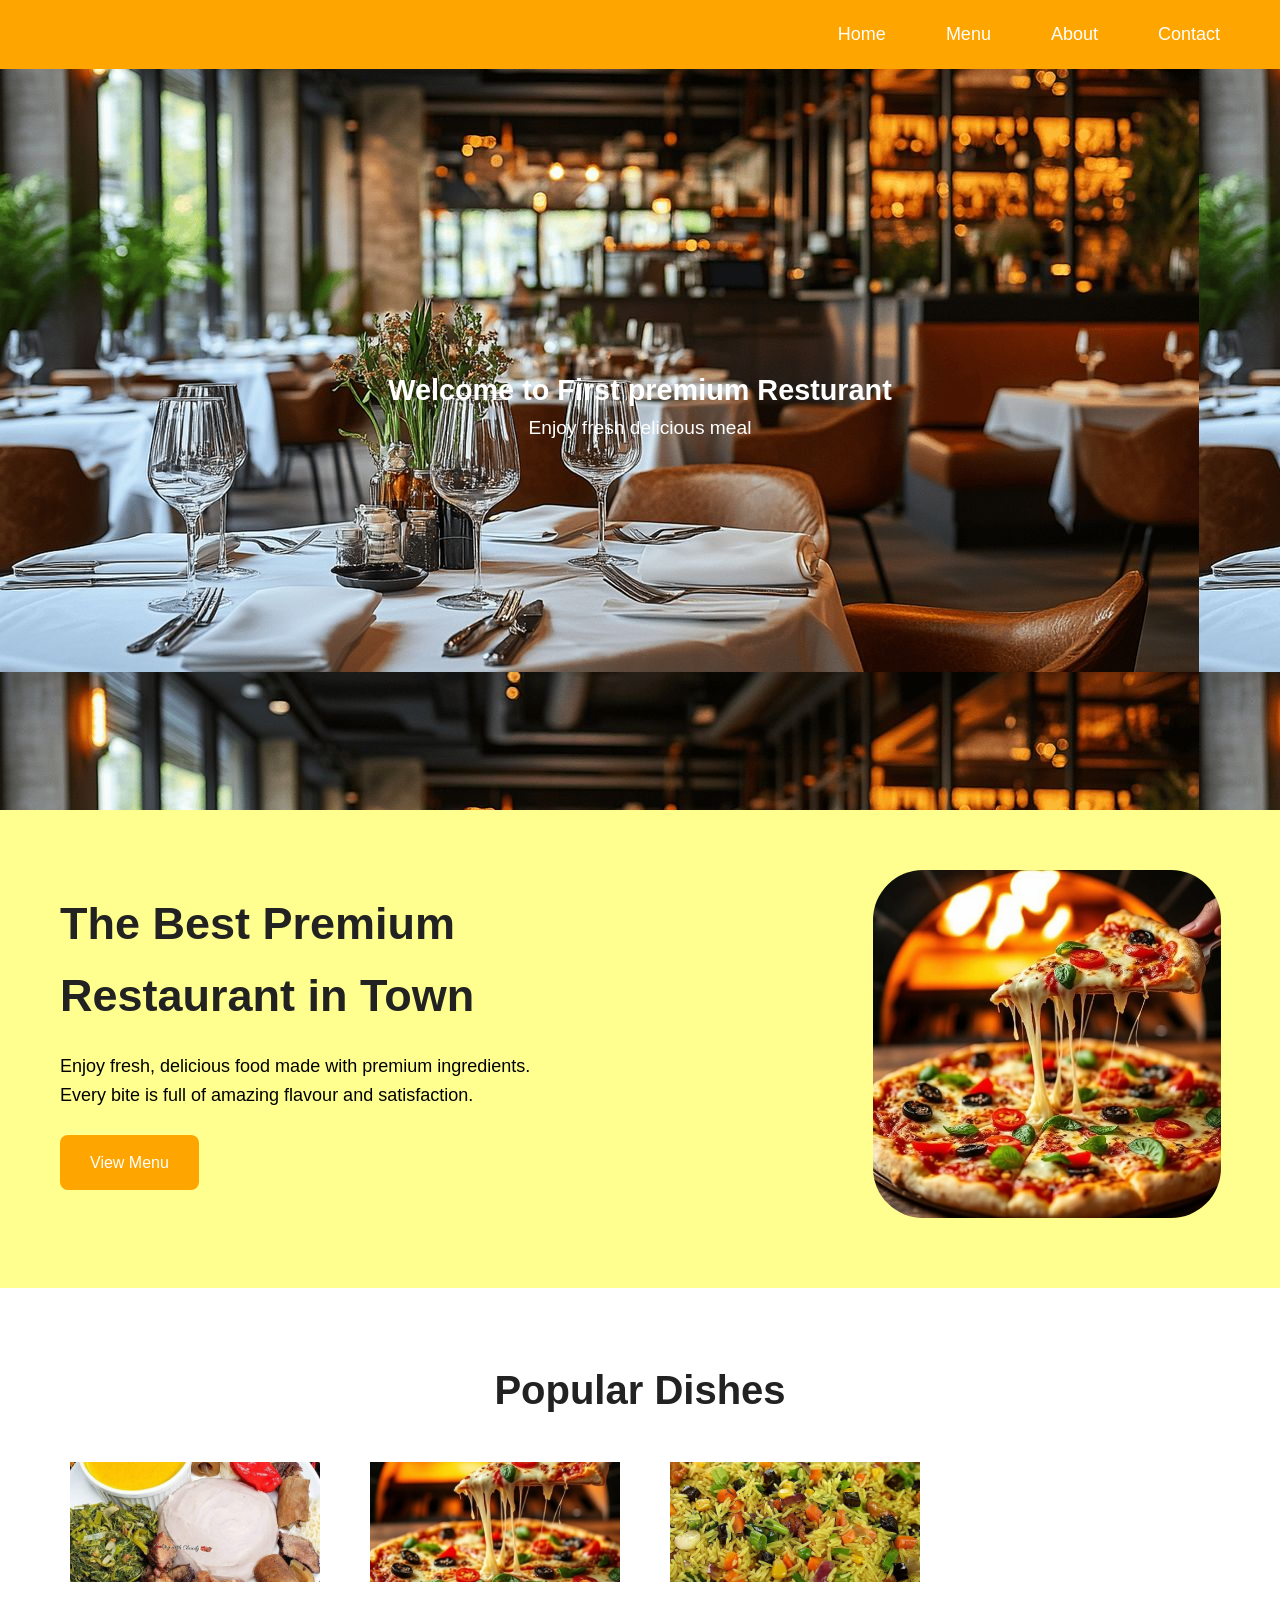
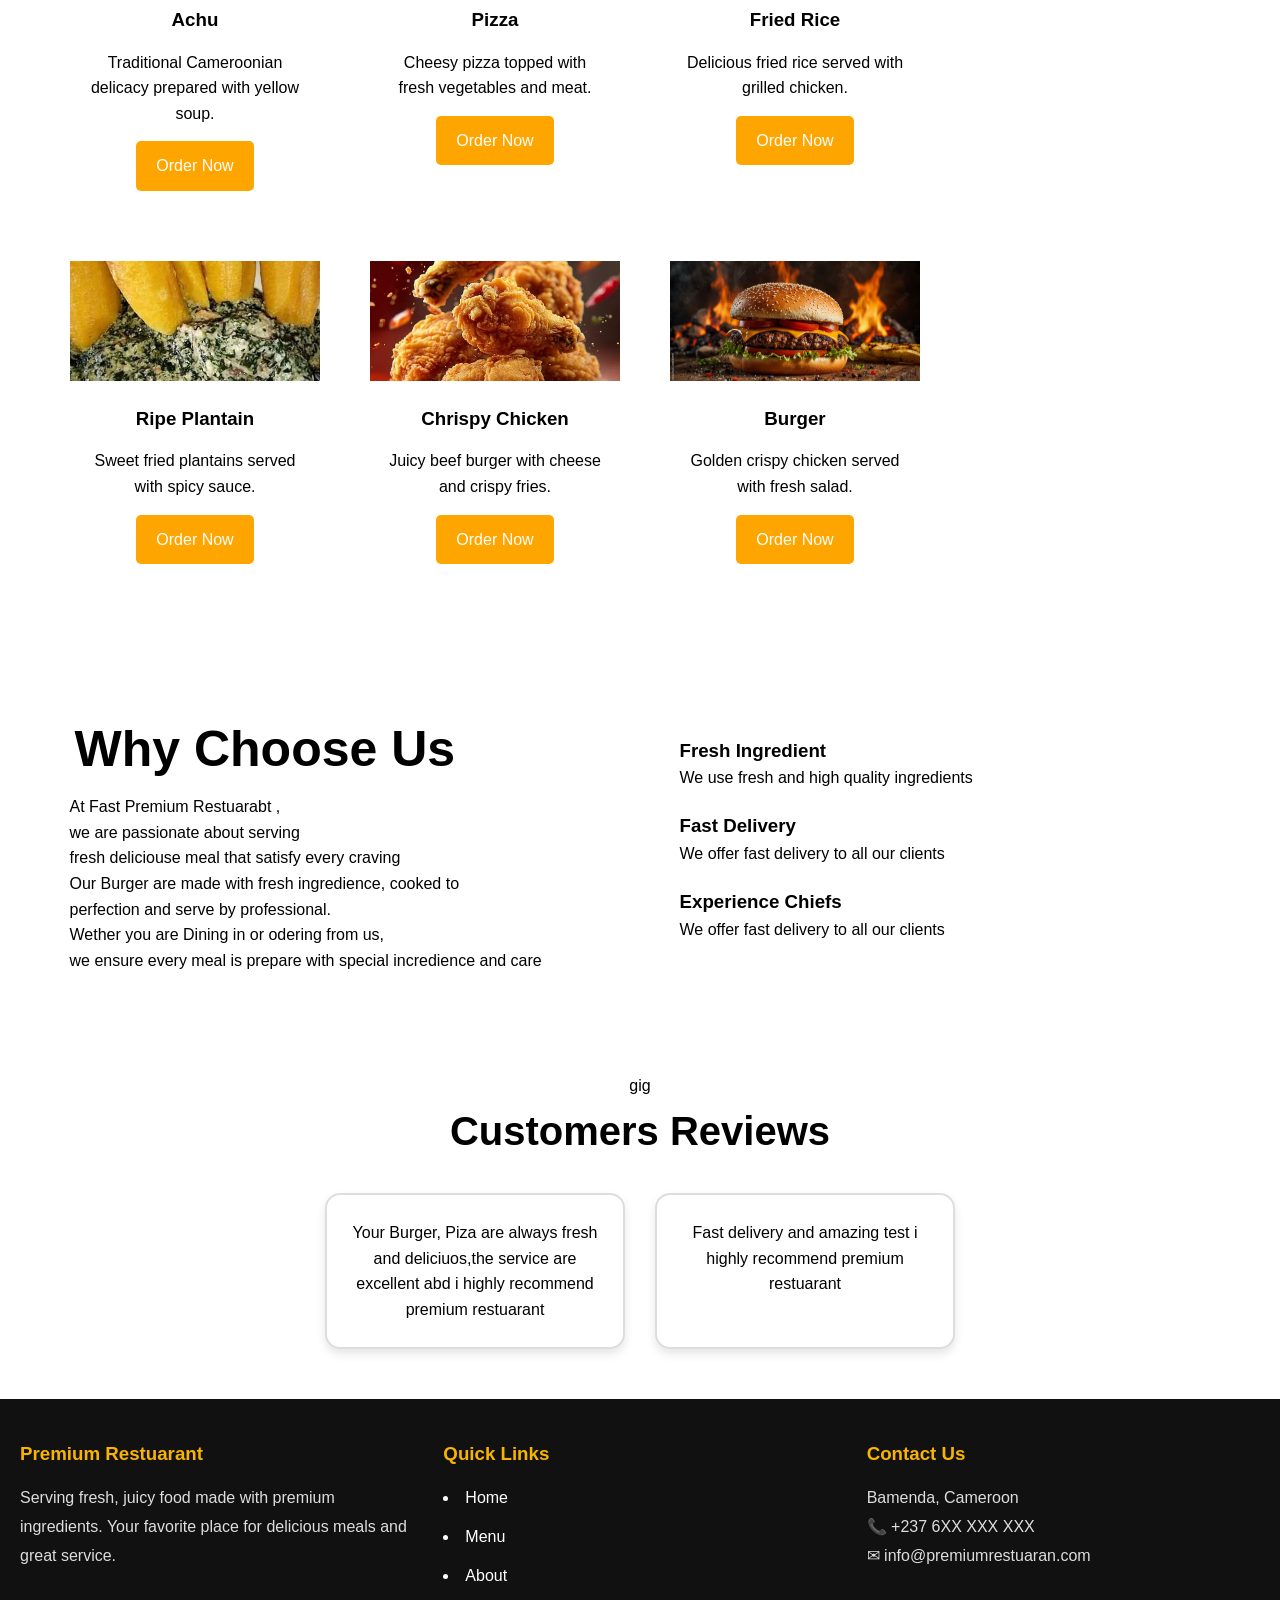
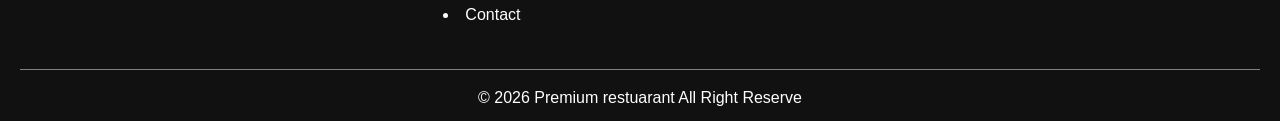
<file: Index.html>
<!DOCTYPE html>
<html lang="en">
<head>
    <meta charset="UTF-8">
    <meta name="viewport" content="width=device-width, initial-scale=1.0">
    <title>Burger House</title>

   <link rel="stylesheet" href="../Style/style.css">
<link rel="stylesheet" href="../Style/base.css">
</head>
<body>

   
    <header class="">
 <nav class="navbar">
    <ul class="nav-links">

        <li><a href="../index.html">Home</a></li>
        <li><a href="Menu.html">Menu</a></li>
        <li><a href="About.html">About</a></li>
        <li><a href="Contact.html">Contact</a></li>
    </ul>
</nav>
        </nav>
    </header>
    <section class="banner">
        
        <div class="banner-container">
            <h1>Welcome to First premium Resturant</h1>
            <p>Enjoy fresh delicious meal</p>
        </div>
    </section>

    <!-- Hero Section -->
    <section class="hero">

        <div class="hero-text">
            <h3>The Best Premium Restaurant in Town</h3>

            <p>
                Enjoy fresh, delicious food made with premium ingredients.
                <br>
                Every bite is full of amazing flavour and satisfaction.
            </p>

            <a href="Menu.html" class="btn">View Menu</a>
        </div>

        <div class="hero-image">
            <img src="Images/piza.jpg" alt="Burger">
        </div>

    </section>

    <!-- Popular Dishes -->
    <section class="popular">

        <h1>Popular Dishes</h1>

        <div class="dish-container">

            <div class="dish">
                <img src="Images/achu.jpg" alt="Achu">
                <h3>Achu</h3>
                <p>Traditional Cameroonian delicacy prepared with yellow soup.</p>
                <a href="Menu.html" class="btn">Order Now</a>
            </div>

            <div class="dish">
                <img src="Images/piza.jpg" alt="Pizza">
                <h3>Pizza</h3>
                <p>Cheesy pizza topped with fresh vegetables and meat.</p>
                <a href="Menu.html" class="btn">Order Now</a>
            </div>

            <div class="dish">
                <img src="Images/fried rice.jpg" alt="Fried Rice">
                <h3>Fried Rice</h3>
                <p>Delicious fried rice served with grilled chicken.</p>
                <a href="Menu.html" class="btn">Order Now</a>
            </div>

            <div class="dish">
                <img src="Images/plantain.jpg" alt="Plantain">
                <h3>Ripe Plantain</h3>
                <p>Sweet fried plantains served with spicy sauce.</p>
                <a href="Menu.html" class="btn">Order Now</a>
            </div>

            <div class="dish">
                <img src="Images/chrispy (2).jpg" alt="Burger">
                <h3>Chrispy Chicken</h3>
                <p>Juicy beef burger with cheese and crispy fries.</p>
                <a href="Menu.html" class="btn">Order Now</a>
            </div>

            <div class="dish">
                <img src="Images/burger3.jpg" alt="Chicken">
                <h3>Burger</h3>
                <p>Golden crispy chicken served with fresh salad.</p>
                <a href="Menu.html" class="btn">Order Now</a>
            </div>

        </div>

    </section>
    <section class="choose-us">
        <div class="why-us">
            <h2 >Why Choose Us</h2>
            <p>At Fast Premium Restuarabt ,<br> we are passionate about serving<br> 
                fresh deliciouse meal that satisfy every craving<br>
                Our Burger are made with fresh ingredience, cooked to<br>
                 perfection and serve by professional.<br> 
                 Wether you are Dining in or odering from us,<br>
                  we ensure every meal is
                   prepare with special incredience and care</p>
        </div>
        <div class="features">
            <div class="feature">
            <h3>Fresh Ingredient</h3>
            <p>We use fresh and high quality ingredients</p>
</div>
        
        <div class="feature">


            <h3>Fast Delivery</h3>
            <p>We offer fast delivery to all our clients</p>
</div>
        
        <div class="feature">
        


            <h3>Experience Chiefs</h3>
            <p>We offer fast delivery to all our clients</p>
</div>
        
        </div>
    </section>
<section class="review">gig
    <H3>Customers Reviews</H3>
    <div>
        <div class="review2">
            <p>Your Burger, Piza are always fresh and deliciuos,the service are excellent abd
                i highly recommend premium restuarant</p>

        </div>
        <div class="review2">
            <p>Fast delivery and amazing test
                i highly recommend premium restuarant</p>

        </div>
        

    </div>
</section>
<footer class="footer">

    <div class="footer-container">

        <div class="footer-section">
            <h3>Premium Restuarant</h3>
            <p>
                Serving fresh, juicy food made
                 with premium ingredients.
                Your favorite place for delicious meals and great service.
            </p>
        </div>

        <div class="footer-section">
            <h3>Quick Links</h3>
                <ul class="navs"></ul>
                

                <li><a href="index.html">Home</a></li>
                <li><a href="Menu.html">Menu</a></li>
                <li><a href="About.html">About</a></li>
                <li><a href="Contact.html">Contact</a></li>
            </ul>
        </div>

        <div class="footer-section">
            <h3>Contact Us</h3>
            <p> Bamenda, Cameroon</p>
            <p>📞 +237 6XX XXX XXX</p>
            <p>✉ info@premiumrestuaran.com</p>
        </div>

        

    </div>

    <div class="footer-bottom">
        <p>&copy; 2026 Premium restuarant All Right Reserve</p>
    </div>

</footer>
   

</body>
</html>
</file>
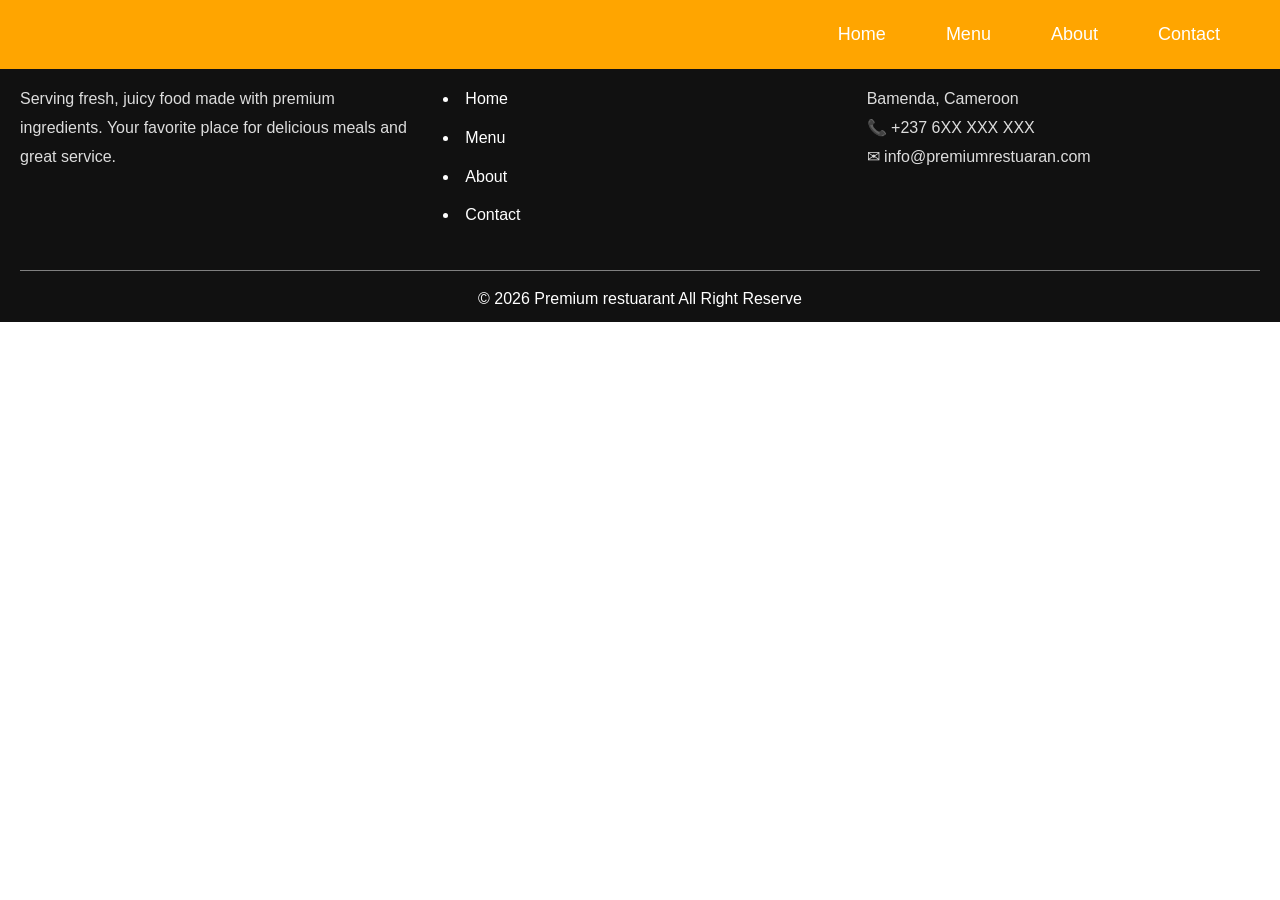
<file: Pages/About.html>
<!DOCTYPE html>
<html lang="en">
<head>
    <meta charset="UTF-8">
    <meta name="viewport" content="width=device-width, initial-scale=1.0">
    <title>Document</title>
   <link rel="stylesheet" href="../Style/style.css">
<link rel="stylesheet" href="../Style/base.css">
</head>
<body>
    <header>
       
      <nav class="navbar">
    <ul class="nav-links">
        <li><a href="../index.html">Home</a></li>
        <li><a href="Menu.html">Menu</a></li>
        <li><a href="About.html">About</a></li>
        <li><a href="Contact.html">Contact</a></li>
    </ul>
</nav>

    </header>
    <section>
         <div></div>
 </section>
    <footer class="footer">

    <div class="footer-container">

        <div class="footer-section">
            <h3>Premium Restuarant</h3>
            <p>
                Serving fresh, juicy food made
                 with premium ingredients.
                Your favorite place for delicious meals and great service.
            </p>
        </div>

        <div class="footer-section">
            <h3>Quick Links</h3>
            <ul class="navs"></ul>
                <li><a href="index.html">Home</a></li>
                <li><a href="Menu.html">Menu</a></li>
                <li><a href="About.html">About</a></li>
                <li><a href="Contact.html">Contact</a></li>
            </ul>
        </div>

        <div class="footer-section">
            <h3>Contact Us</h3>
            <p> Bamenda, Cameroon</p>
            <p>📞 +237 6XX XXX XXX</p>
            <p>✉ info@premiumrestuaran.com</p>
        </div>

        

    </div>

    <div class="footer-bottom">
        <p>&copy; 2026 Premium restuarant All Right Reserve</p>
    </div>

</footer>
</body>
</html>
</file>
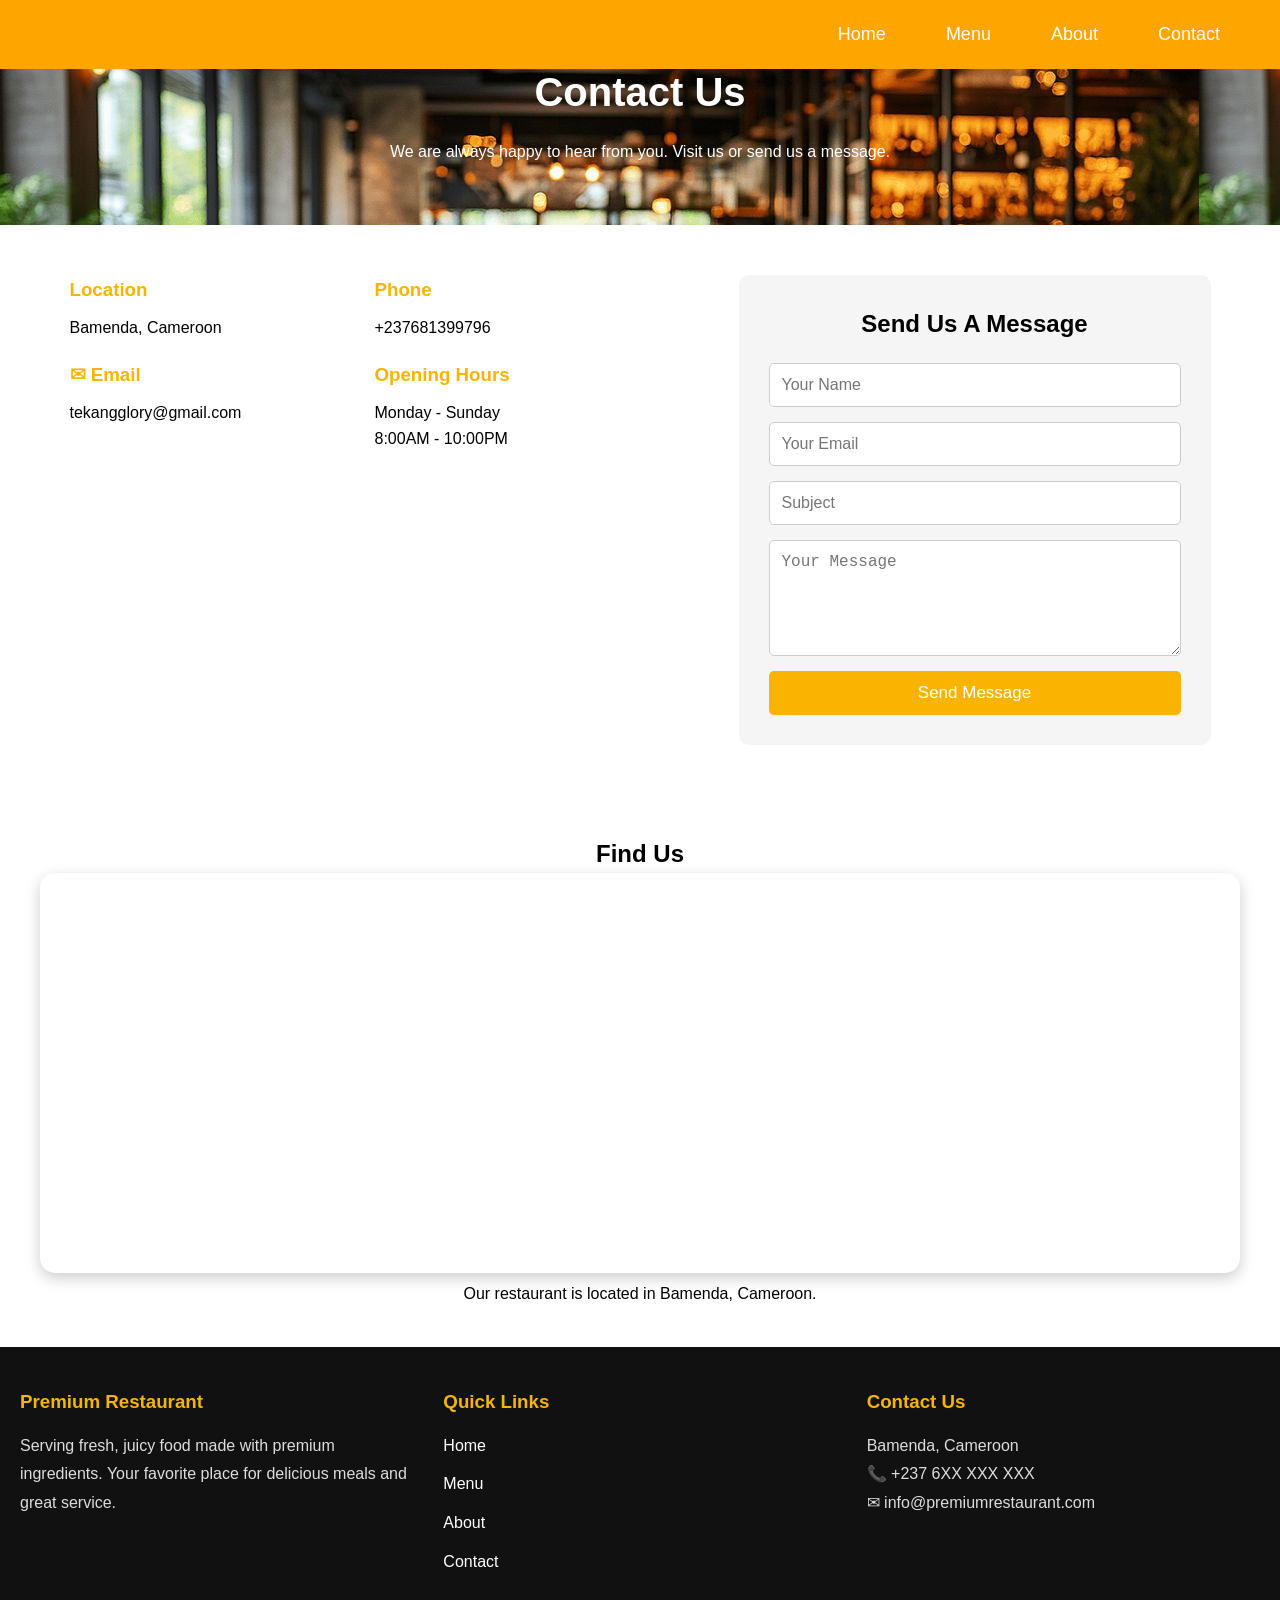
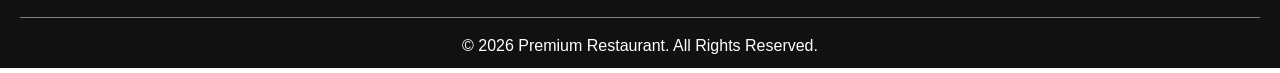
<file: Pages/Contact.html>
<!DOCTYPE html>
<html lang="en">
<head>
    <meta charset="UTF-8">
    <meta name="viewport" content="width=device-width, initial-scale=1.0">
    <title>Contact Us</title>

    <link rel="stylesheet" href="../Style/style.css">
    <link rel="stylesheet" href="../Style/base.css">
</head>

<body>

<header>
    <nav class="navbar">
        <ul class="nav-links">
            <li><a href="./index.html">Home</a></li>
            <li><a href="menu.html">Menu</a></li>
            <li><a href="about.html">About</a></li>
            <li><a href="contact.html">Contact</a></li>
        </ul>
    </nav>
</header>


<!-- Contact Banner -->
<section class="contact-banner">
    <h2>Contact Us</h2>
    <p>We are always happy to hear from you. Visit us or send us a message.</p>
</section>


<!-- Contact Main Section -->
<section class="contact-section">

    <!-- Information Cards -->
    <div class="contact-info">

        <div class="contact-card">
            <h3> Location</h3>
            <p>Bamenda, Cameroon</p>
        </div>

        <div class="contact-card">
            <h3>Phone</h3>
            <p>+237681399796</p>
        </div>

        <div class="contact-card">
            <h3>✉ Email</h3>
            <p>tekangglory@gmail.com</p>
        </div>

        <div class="contact-card">
            <h3> Opening Hours</h3>
            <p>Monday - Sunday<br>8:00AM - 10:00PM</p>
        </div>

    </div>


    <!-- Contact Form -->
    <div class="contact-form">

        <h2>Send Us A Message</h2>

        <form>

            <input type="text" placeholder="Your Name" required>

            <input type="email" placeholder="Your Email" required>

            <input type="text" placeholder="Subject">

            <textarea rows="5" placeholder="Your Message"></textarea>

            <button type="submit">Send Message</button>

        </form>

    </div>

</section>



<!-- Map -->
<section class="map">

    <h2>Find Us</h2>

    <iframe 
        src="https://www.google.com/maps?q=Bamenda,Cameroon&output=embed"
        width="100%"
        height="400"
        style="border:0;"
        allowfullscreen=""
        loading="lazy">
    </iframe>

    <p>Our restaurant is located in Bamenda, Cameroon.</p>

</section>



<!-- Footer -->
<footer class="footer">

<div class="footer-container">

    <div class="footer-section">
        <h3>Premium Restaurant</h3>

        <p>
        Serving fresh, juicy food made with premium ingredients.
        Your favorite place for delicious meals and great service.
        </p>
    </div>


    <div class="footer-section">

        <h3>Quick Links</h3>

        <ul class="navs">
            <li><a href="../index.html">Home</a></li>
            <li><a href="Menu.html">Menu</a></li>
            <li><a href="About.html">About</a></li>
            <li><a href="Contact.html">Contact</a></li>
        </ul>

    </div>


    <div class="footer-section">

        <h3>Contact Us</h3>

        <p>Bamenda, Cameroon</p>
        <p>📞 +237 6XX XXX XXX</p>
        <p>✉ info@premiumrestaurant.com</p>

    </div>


</div>


<div class="footer-bottom">

<p>
&copy; 2026 Premium Restaurant. All Rights Reserved.
</p>

</div>

</footer>


</body>
</html>
</file>
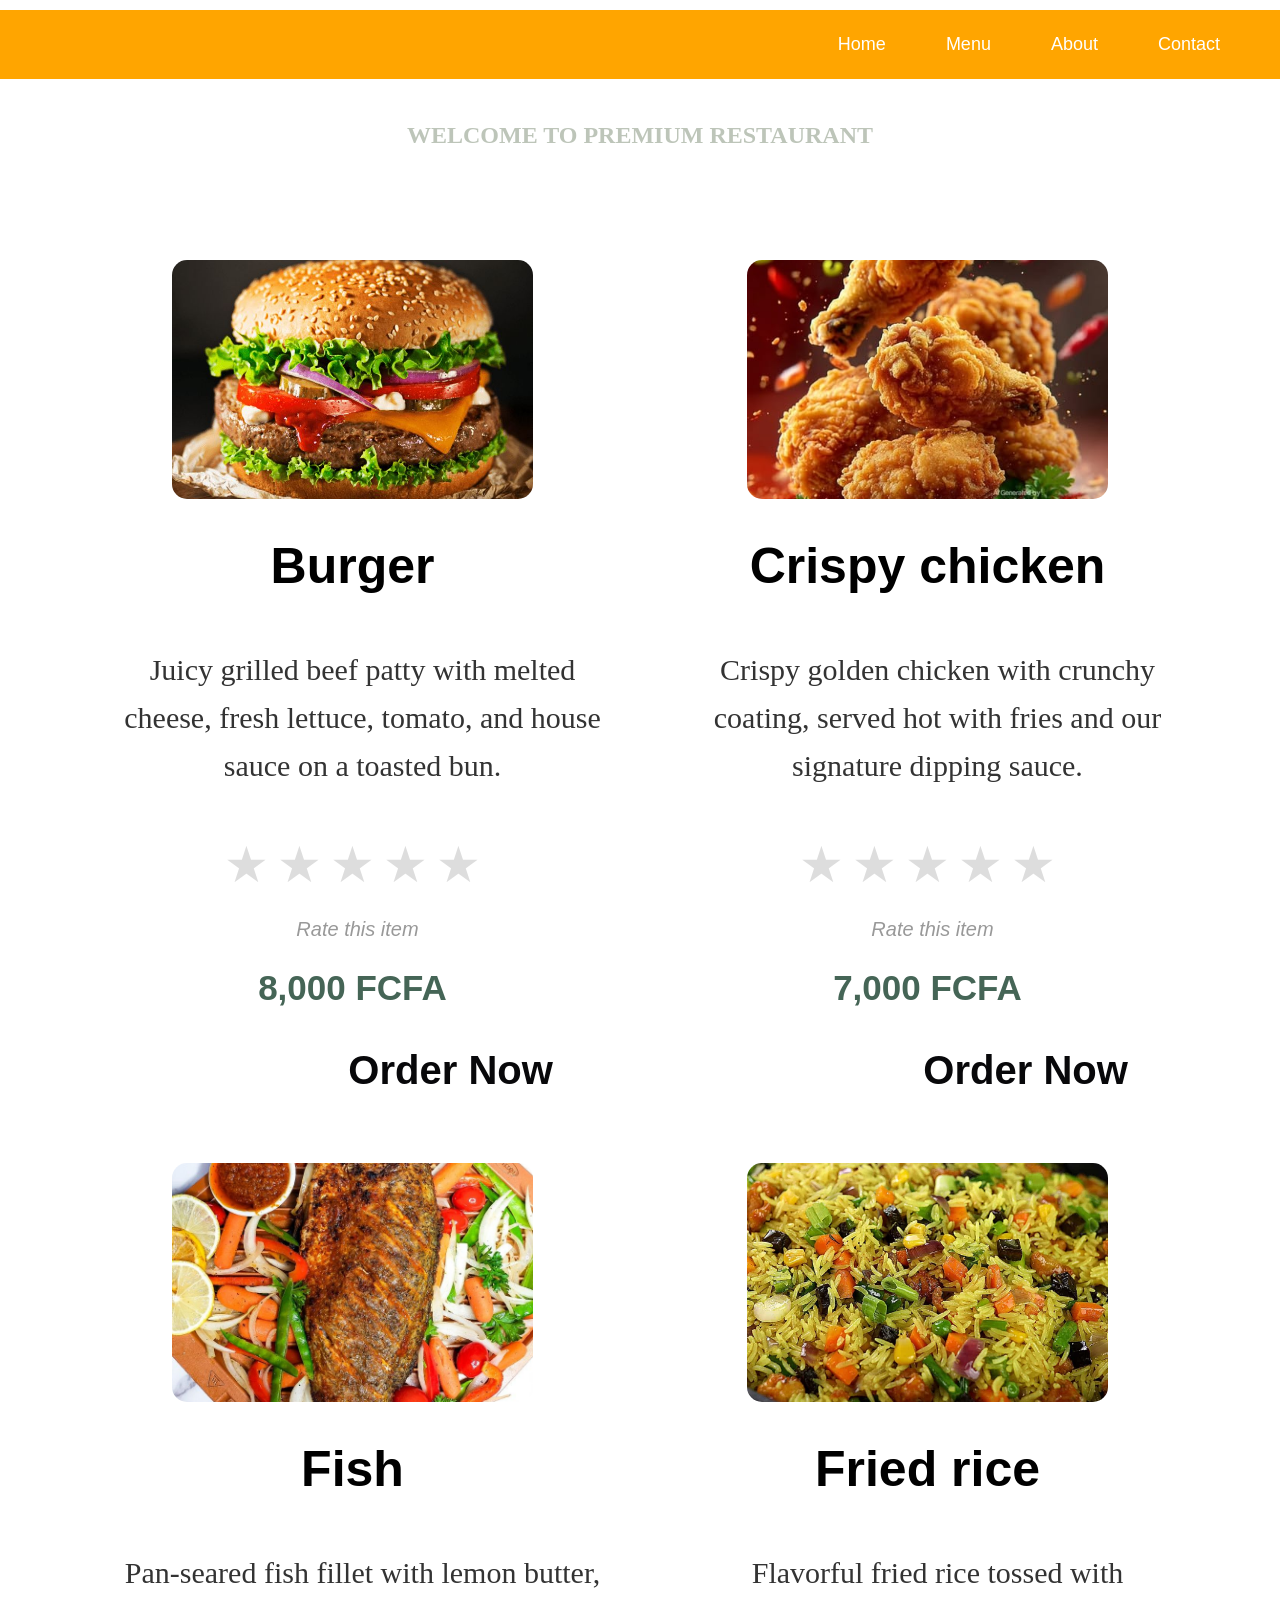
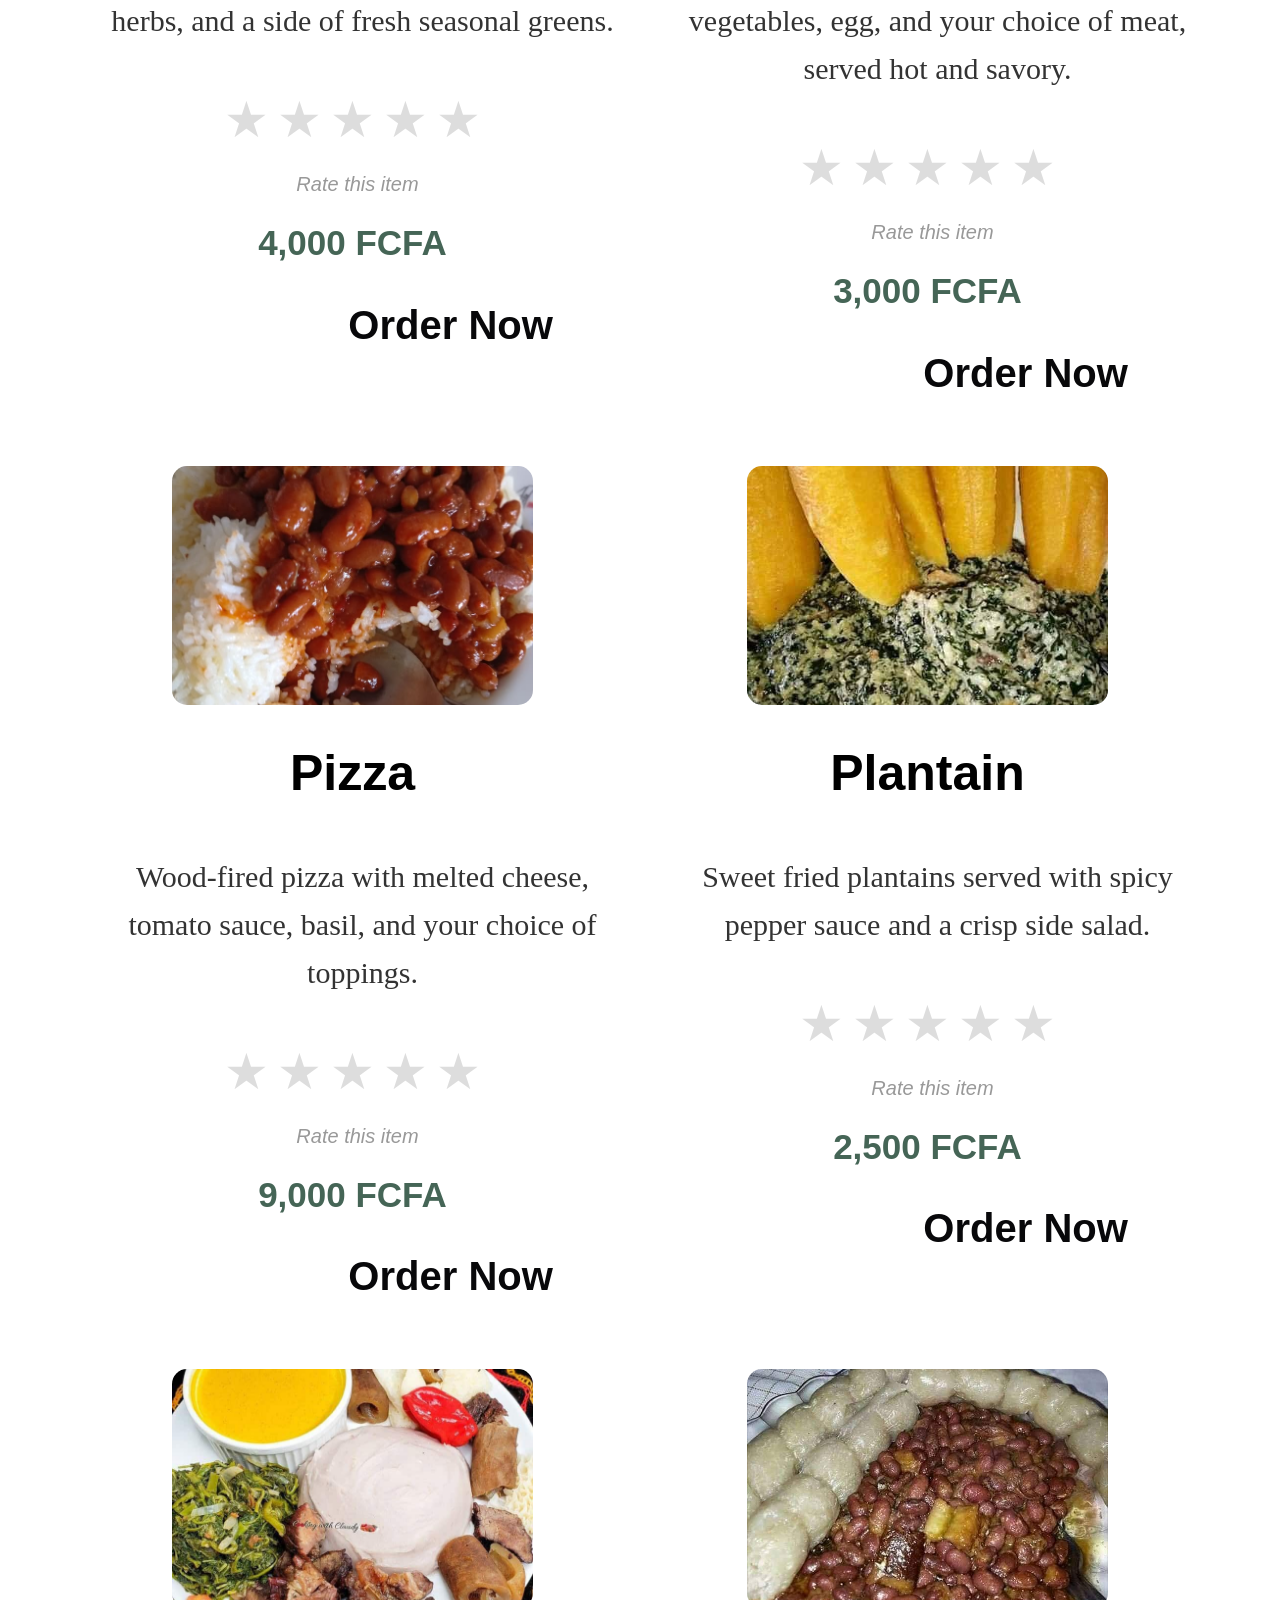
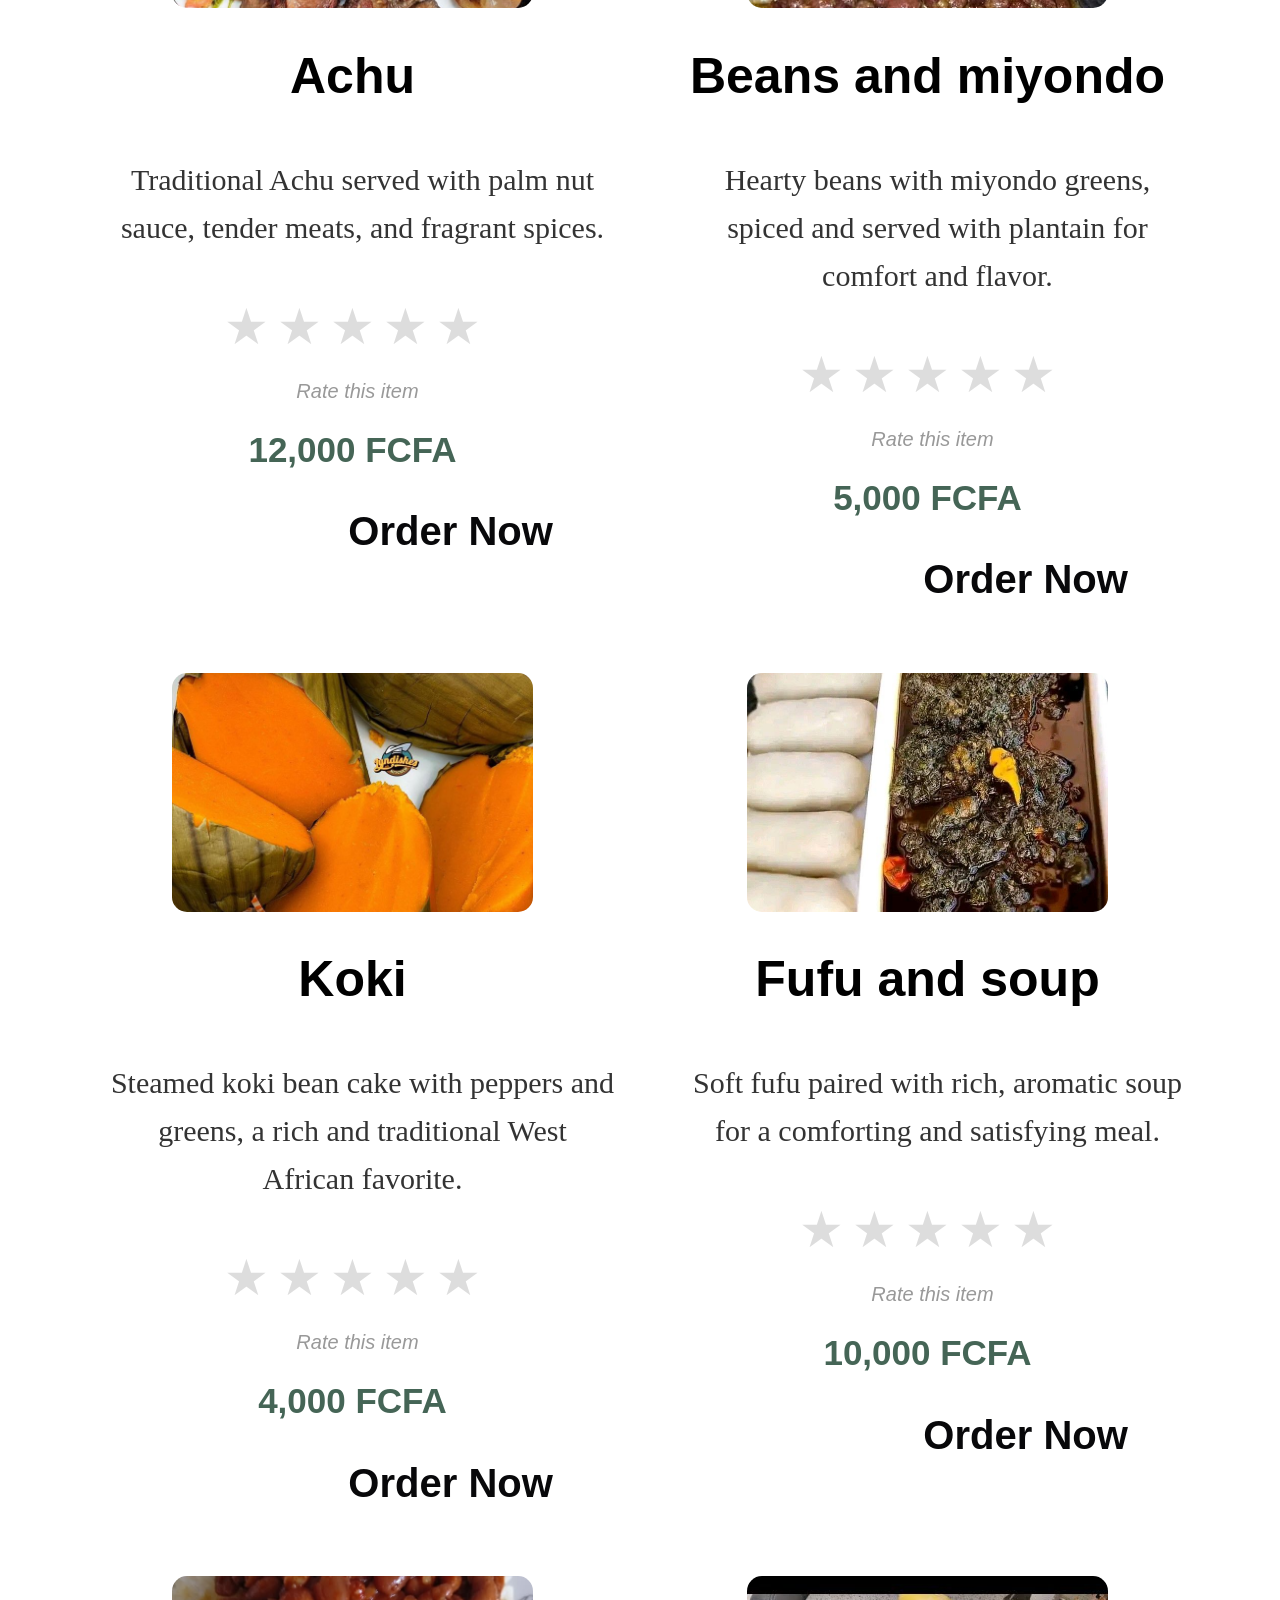
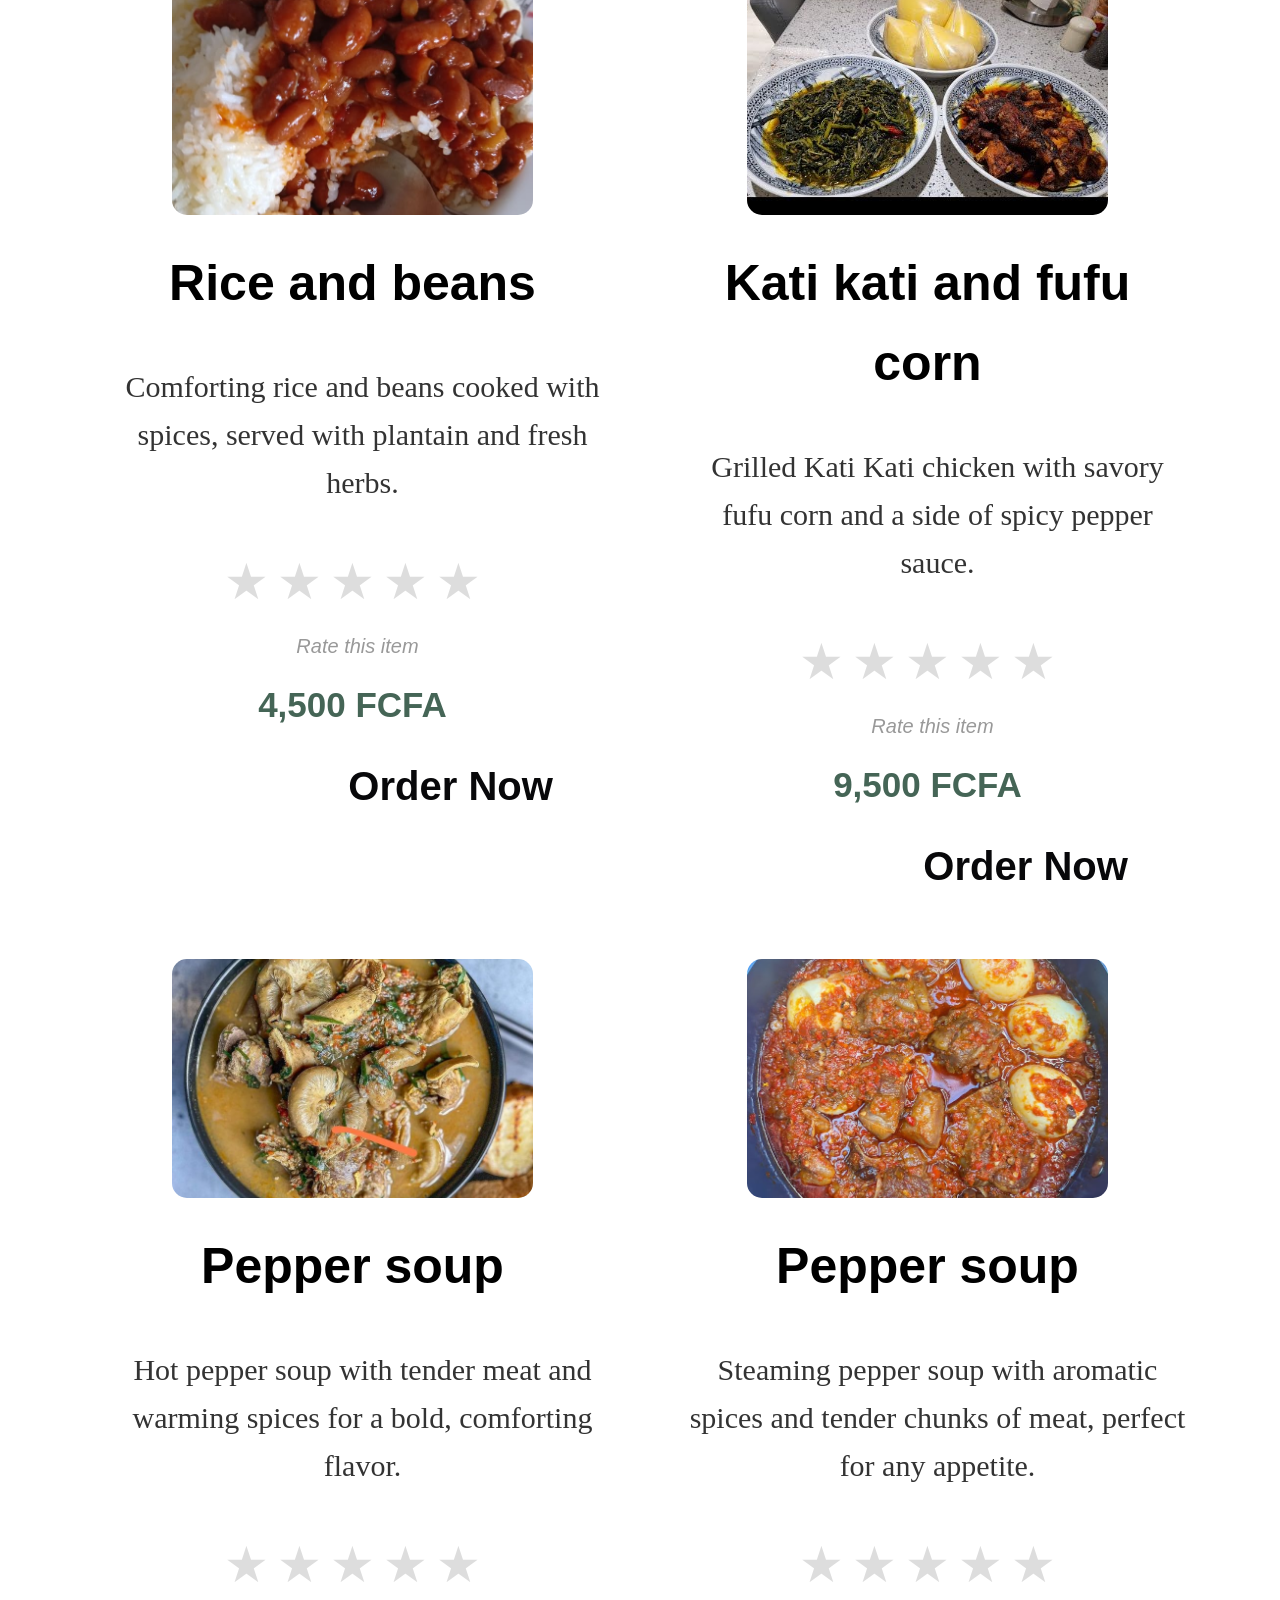
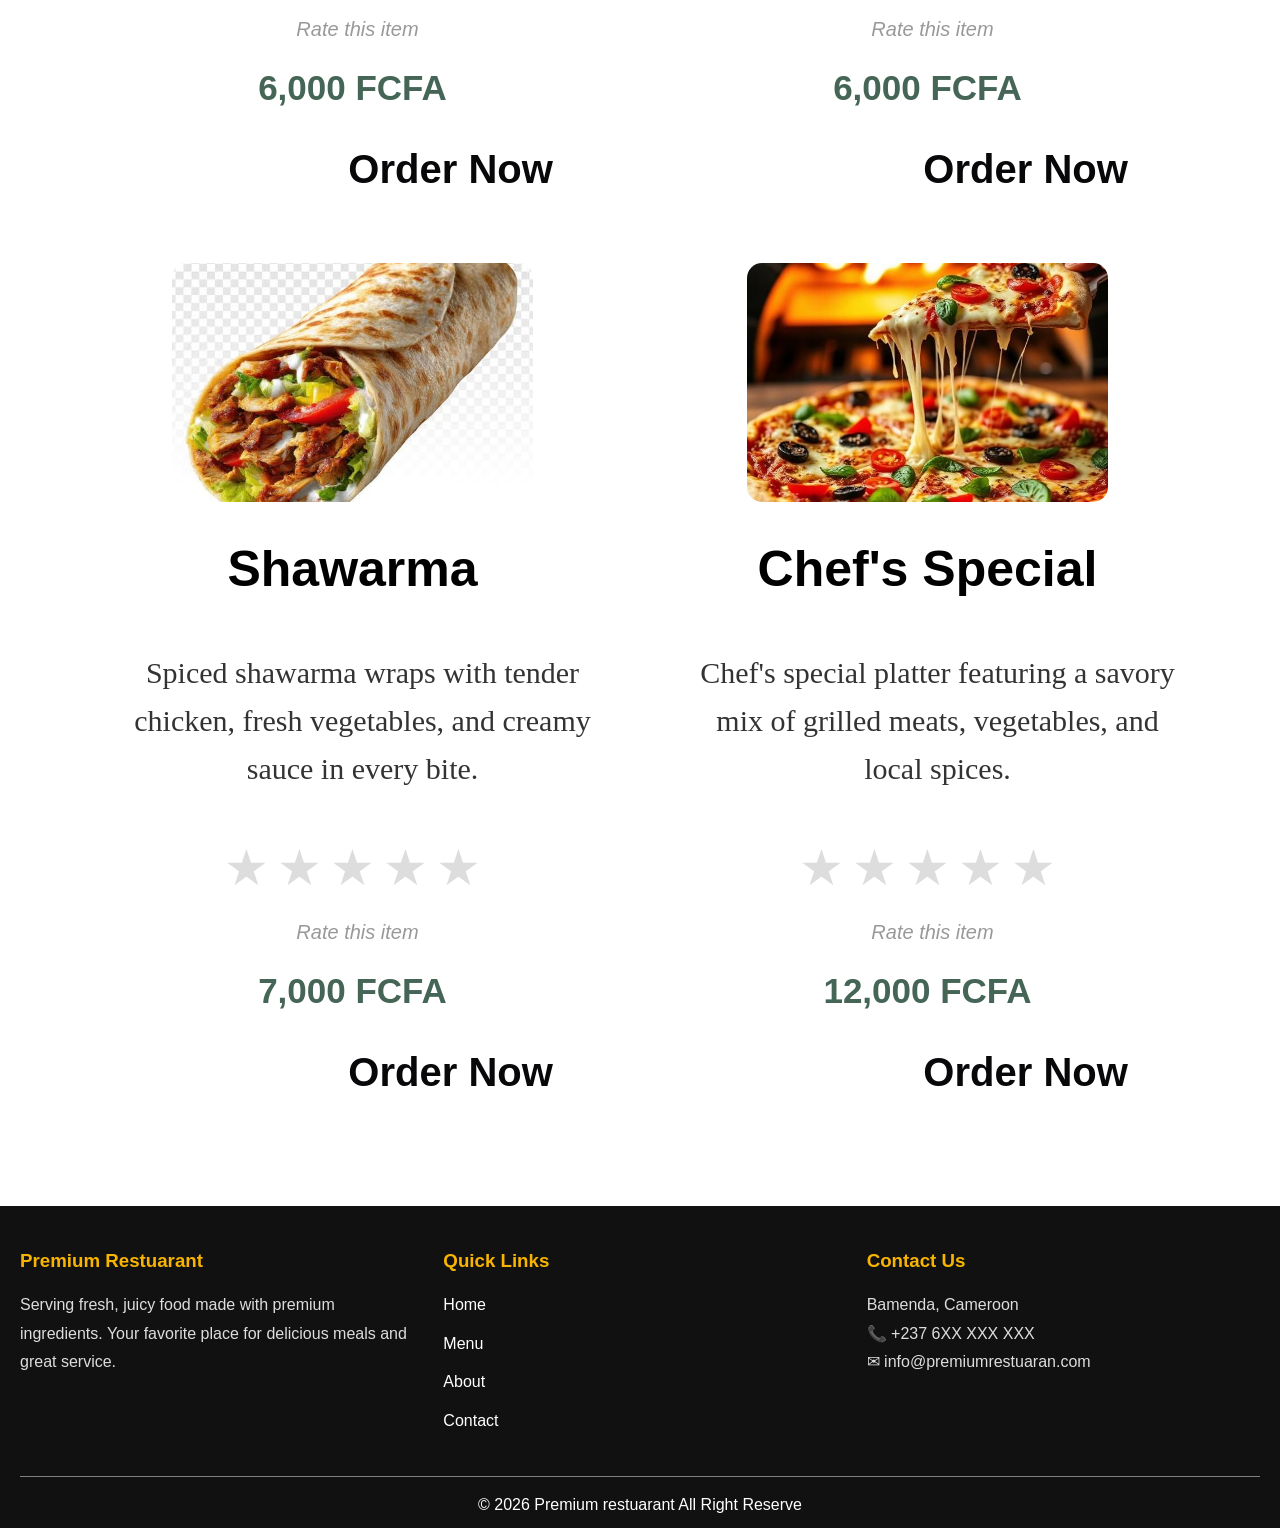
<file: Pages/Menu.html>
<!DOCTYPE html>
<html lang="en">

<head>
    <meta charset="UTF-8">
    <meta name="viewport" content="width=device-width, initial-scale=1.0">
    <title>Menu</title>

    <link rel="stylesheet" href="../Style/style.css">
    <link rel="stylesheet" href="../Style/base.css">
</head>

<body>
    <header>
        <nav class="navbar">
            <ul class="nav-links">
                <li><a href="./index.html">Home</a></li>
                <li><a href="menu.html">Menu</a></li>
                <li><a href="about.html">About</a></li>
                <li><a href="contact.html">Contact</a></li>
            </ul>
        </nav>

    </header>
    <h1 class="head">Hello everyone food is ready hurry and get some for yourself</h1>
    <h2 class="head">WELCOME TO PREMIUM RESTAURANT</h2>
    <div class="food-container">
        <div class="food-cards">
            <img src="../Images/burger.jpg" alt="Burger">
            <h1 class="menu">Burger</h1>
            <p>Juicy grilled beef patty with melted cheese, fresh lettuce, tomato, and house sauce on a toasted bun.</p>
            <div class="star-rating" data-food="Burger">
                <span class="star" data-value="1">★</span>
                <span class="star" data-value="2">★</span>
                <span class="star" data-value="3">★</span>
                <span class="star" data-value="4">★</span>
                <span class="star" data-value="5">★</span>
                <span class="rating-text">Rate this item</span>
            </div>
            <span class="price">8,000 FCFA</span>
            <a class="order-btn" href="">Order Now</a>
        </div>

        <div class="food-cards">
            <img src="../Images/cbf6644065c283aa40b639c936b94e82 (1).jpg" alt="Crispy chicken">
            <h1 class="menu">Crispy chicken</h1>
            <p>Crispy golden chicken with crunchy coating, served hot with fries and our signature dipping sauce.</p>
            <div class="star-rating" data-food="Crispy chicken">
                <span class="star" data-value="1">★</span>
                <span class="star" data-value="2">★</span>
                <span class="star" data-value="3">★</span>
                <span class="star" data-value="4">★</span>
                <span class="star" data-value="5">★</span>
                <span class="rating-text">Rate this item</span>
            </div>
            <span class="price">7,000 FCFA</span>
            <a class="order-btn" href="">Order Now</a>
        </div>
        <div class="food-cards">
            <img src="../Images/fish.jpg" alt="Fish">
            <h1 class="menu">Fish</h1>
            <p>Pan-seared fish fillet with lemon butter, herbs, and a side of fresh seasonal greens.</p>
            <div class="star-rating" data-food="Fish">
                <span class="star" data-value="1">★</span>
                <span class="star" data-value="2">★</span>
                <span class="star" data-value="3">★</span>
                <span class="star" data-value="4">★</span>
                <span class="star" data-value="5">★</span>
                <span class="rating-text">Rate this item</span>
            </div>
            <span class="price">4,000 FCFA</span>
            <a class="order-btn" href="">Order Now</a>
        </div>
        <div class="food-cards">
            <img src="../Images/fried_rice.jpg" alt="Fried rice">
            <h1 class="menu">Fried rice</h1>
            <p>Flavorful fried rice tossed with vegetables, egg, and your choice of meat, served hot and savory.</p>
            <div class="star-rating" data-food="Fried rice">
                <span class="star" data-value="1">★</span>
                <span class="star" data-value="2">★</span>
                <span class="star" data-value="3">★</span>
                <span class="star" data-value="4">★</span>
                <span class="star" data-value="5">★</span>
                <span class="rating-text">Rate this item</span>
            </div>
            <span class="price">3,000 FCFA</span>
            <a class="order-btn" href="">Order Now</a>
        </div>
        <div class="food-cards">
            <img src="../Images/rice_and_beans.jpg" alt="Pizza">
            <h1 class="menu">Pizza</h1>
            <p>Wood-fired pizza with melted cheese, tomato sauce, basil, and your choice of toppings.</p>
            <div class="star-rating" data-food="Pizza">
                <span class="star" data-value="1">★</span>
                <span class="star" data-value="2">★</span>
                <span class="star" data-value="3">★</span>
                <span class="star" data-value="4">★</span>
                <span class="star" data-value="5">★</span>
                <span class="rating-text">Rate this item</span>
            </div>
            <span class="price">9,000 FCFA</span>
            <a class="order-btn" href="">Order Now</a>
        </div>
        <div class="food-cards">
            <img src="../Images/plantain.jpg" alt="Plantain">
            <h1 class="menu">Plantain</h1>
            <p>Sweet fried plantains served with spicy pepper sauce and a crisp side salad.</p>
            <div class="star-rating" data-food="Plantain">
                <span class="star" data-value="1">★</span>
                <span class="star" data-value="2">★</span>
                <span class="star" data-value="3">★</span>
                <span class="star" data-value="4">★</span>
                <span class="star" data-value="5">★</span>
                <span class="rating-text">Rate this item</span>
            </div>
            <span class="price">2,500 FCFA</span>
            <a class="order-btn" href="">Order Now</a>
        </div>
        <div class="food-cards">
            <img src="../Images/achu.jpg" alt="Achu">
            <h1 class="menu">Achu</h1>
            <p>Traditional Achu served with palm nut sauce, tender meats, and fragrant spices.</p>
            <div class="star-rating" data-food="Achu">
                <span class="star" data-value="1">★</span>
                <span class="star" data-value="2">★</span>
                <span class="star" data-value="3">★</span>
                <span class="star" data-value="4">★</span>
                <span class="star" data-value="5">★</span>
                <span class="rating-text">Rate this item</span>
            </div>
            <span class="price">12,000 FCFA</span>
            <a class="order-btn" href="">Order Now</a>
        </div>
        <div class="food-cards">
            <img src="../Images/Beans_and_miyondo.jpg" alt="Beans and miyondo">
            <h1 class="menu">Beans and miyondo</h1>
            <p>Hearty beans with miyondo greens, spiced and served with plantain for comfort and flavor.</p>
            <div class="star-rating" data-food="Beans and miyondo">
                <span class="star" data-value="1">★</span>
                <span class="star" data-value="2">★</span>
                <span class="star" data-value="3">★</span>
                <span class="star" data-value="4">★</span>
                <span class="star" data-value="5">★</span>
                <span class="rating-text">Rate this item</span>
            </div>
            <span class="price">5,000 FCFA</span>
            <a class="order-btn" href="">Order Now</a>
        </div>
        <div class="food-cards">
            <img src="../Images/Koki.jpg" alt="Koki">
            <h1 class="menu">Koki</h1>
            <p>Steamed koki bean cake with peppers and greens, a rich and traditional West African favorite.</p>
            <div class="star-rating" data-food="Koki">
                <span class="star" data-value="1">★</span>
                <span class="star" data-value="2">★</span>
                <span class="star" data-value="3">★</span>
                <span class="star" data-value="4">★</span>
                <span class="star" data-value="5">★</span>
                <span class="rating-text">Rate this item</span>
            </div>
            <span class="price">4,000 FCFA</span>
            <a class="order-btn" href="">Order Now</a>
        </div>
        <div class="food-cards">
            <img src="../Images/Fufu_and_soup.jpg" alt="Fufu corn and soup">
            <h1 class="menu">Fufu and soup</h1>
            <p>Soft fufu paired with rich, aromatic soup for a comforting and satisfying meal.</p>
            <div class="star-rating" data-food="Fufu and soup">
                <span class="star" data-value="1">★</span>
                <span class="star" data-value="2">★</span>
                <span class="star" data-value="3">★</span>
                <span class="star" data-value="4">★</span>
                <span class="star" data-value="5">★</span>
                <span class="rating-text">Rate this item</span>
            </div>
            <span class="price">10,000 FCFA</span>
            <a class="order-btn" href="">Order Now</a>
        </div>
        <div class="food-cards">
            <img src="../Images/rice_and_beans.jpg" alt="Rice and beans">
            <h1 class="menu">Rice and beans</h1>
            <p>Comforting rice and beans cooked with spices, served with plantain and fresh herbs.</p>
            <div class="star-rating" data-food="Rice and beans">
                <span class="star" data-value="1">★</span>
                <span class="star" data-value="2">★</span>
                <span class="star" data-value="3">★</span>
                <span class="star" data-value="4">★</span>
                <span class="star" data-value="5">★</span>
                <span class="rating-text">Rate this item</span>
            </div>

            <span class="price">4,500 FCFA</span>
            <a class="order-btn" href="">Order Now</a>
        </div>
        <div class="food-cards">
            <img src="../Images/Kati_kati_and_fufu_corn.jpg" alt="Kati kati">
            <h1 class="menu">Kati kati and fufu corn</h1>
            <p>Grilled Kati Kati chicken with savory fufu corn and a side of spicy pepper sauce.</p>
            <div class="star-rating" data-food="Kati kati and fufu corn">
                <span class="star" data-value="1">★</span>
                <span class="star" data-value="2">★</span>
                <span class="star" data-value="3">★</span>
                <span class="star" data-value="4">★</span>
                <span class="star" data-value="5">★</span>
                <span class="rating-text">Rate this item</span>
            </div>
            <span class="price">9,500 FCFA</span>
            <a class="order-btn" href="">Order Now</a>
        </div>
        <div class="food-cards">
            <img src="../Images/PepperSoup.jpg" alt="Pepper soup">
            <h1 class="menu">Pepper soup</h1>
            <p>Hot pepper soup with tender meat and warming spices for a bold, comforting flavor.</p>
            <div class="star-rating flex" data-food="Pepper soup">
                <span class="star" data-value="1">★</span>
                <span class="star" data-value="2">★</span>
                <span class="star" data-value="3">★</span>
                <span class="star" data-value="4">★</span>
                <span class="star" data-value="5">★</span>
                <span class="rating-text">Rate this item</span>
            </div>
            <span class="price">6,000 FCFA</span>
            <a class="order-btn">Order Now</a>
        </div>
        <div class="food-cards">
            <img src="../Images/pepper_soup.jpg" alt="Pepper soup">
            <h1 class="menu">Pepper soup</h1>
            <p>Steaming pepper soup with aromatic spices and tender chunks of meat, perfect for any appetite.</p>
            <div class="star-rating" data-food="Pepper soup - aromatic">
                <span class="star" data-value="1">★</span>
                <span class="star" data-value="2">★</span>
                <span class="star" data-value="3">★</span>
                <span class="star" data-value="4">★</span>
                <span class="star" data-value="5">★</span>
                <span class="rating-text">Rate this item</span>
            </div>
            <span class="price">6,000 FCFA</span>
            <a class="order-btn" href="">Order Now</a>
        </div>
        <div class="food-cards">
            <img src="../Images/Shamarma.jpeg" alt="Shawama">
            <h1 class="menu">Shawarma</h1>
            <p>Spiced shawarma wraps with tender chicken, fresh vegetables, and creamy sauce in every bite.</p>
            <div class="star-rating" data-food="Shawarma">
                <span class="star" data-value="1">★</span>
                <span class="star" data-value="2">★</span>
                <span class="star" data-value="3">★</span>
                <span class="star" data-value="4">★</span>
                <span class="star" data-value="5">★</span>
                <span class="rating-text">Rate this item</span>
            </div>
            <span class="price">7,000 FCFA</span>
            <a class="order-btn" href="">Order Now</a>
        </div>
        <div class="food-cards">
            <img src="../Images/piza.jpg" alt="Chef special">
            <h1 class="menu">Chef's Special</h1>
            <p>Chef's special platter featuring a savory mix of grilled meats, vegetables, and local spices.</p>
            <div class="star-rating" data-food="Chef's Special">
                <span class="star" data-value="1">★</span>
                <span class="star" data-value="2">★</span>
                <span class="star" data-value="3">★</span>
                <span class="star" data-value="4">★</span>
                <span class="star" data-value="5">★</span>
                <span class="rating-text">Rate this item</span>
            </div>
            <span class="price">12,000 FCFA</span>
            <a class="order-btn" href="">Order Now</a>
        </div>
    </div>



    <footer class="footer">

        <div class="footer-container">

            <div class="footer-section">
                <h3>Premium Restuarant</h3>
                <p>
                    Serving fresh, juicy food made
                    with premium ingredients.
                    Your favorite place for delicious meals and great service.
                </p>
            </div>

            <div class="footer-section">
                <h3>Quick Links</h3>
                <ul class="navs">
                    <li><a href="index.html">Home</a></li>
                    <li><a href="Menu.html">Menu</a></li>
                    <li><a href="About.html">About</a></li>
                    <li><a href="Contact.html">Contact</a></li>
                </ul>
            </div>

            <div class="footer-section">
                <h3>Contact Us</h3>
                <p> Bamenda, Cameroon</p>
                <p>📞 +237 6XX XXX XXX</p>
                <p>✉ info@premiumrestuaran.com</p>
            </div>



        </div>

        <div class="footer-bottom">
            <p>&copy; 2026 Premium restuarant All Right Reserve</p>
        </div>

    </footer>
</body>

</html>
</file>
<file: Style/style.css>
.hero-image{
    width:30%;
    display:flex;
    border-radius: 50px
}
:root{
    --primary-color: #d62828;
    --secondart-color: #f77f00;
    --background-color: #ff8e;
}
.navbar{
    text-align: center;
    
    display: flex;
    background-color:orange ;
    
    position: fixed;
    width: 100%;
    color: white;
    justify-content: flex-end;
   
}
.nav-links{
    display: flex;
    gap: 30px;
    color: white;
    
    width: 100%;
    height: auto;
    
}


*{
    margin: 0;
    padding: 0;
    box-sizing: border-box;
    

    
}

body{
    font-family: Arial, Helvetica, sans-serif;
    background: #f8f8f8;
    
    line-height: 1.6;
    background-color: var(--card-background-color);
    color: var(--light-text);
}



.navbar{
    
    padding: 20px 60px;
}

.nav-links{
    display: flex;
    ;
    align-items: center;
    list-style: none;
    width: 100%;
    gap: 10pxS;
    justify-content: flex-end;
}

.nav-links img{
    width: 100px;
    height: 70px;
    border-radius: 50%;
}

.nav-links li{
    margin-left: 30px;
}

.nav-links a{
    text-decoration: none;
    color: white;
    font-size: 18px;
    transition: .3s;
}

.nav-links a:hover{
    color: black;
}



.hero{
    display: flex;
    justify-content: space-between;
    align-items: center;
    padding: 60px;
    background: white;
    background-color: var(--background-color);
}

.hero-text{
    width: 50%;
}

.hero-text h3{
    font-size: 45px;
    color: #222;
    margin-bottom: 20px;
}

.hero-text p{
    font-size: 18px;
    margin-bottom: 25px;
}

.hero-text a{
    display: inline-block;
    padding: 15px 30px;
    background: orange;
    color: white;
    text-decoration: none;
    border-radius: 8px;
    transition: .3s;
}

.hero-text a:hover{
    background: #222;
}

.hero-image{
    width: 70px;
    
}

.hero-image img{
    width: 100%;
    height:auto;
    border-radius: 50px;
    margin-left:  1px;
    margin-bottom: 10px;
    margin-right: 30px;
}



.popular{
    padding: 70px;
    text-align: center;
}

.popular h1{
    font-size: 40px;
    margin-bottom: 40px;
    color: #222;
}

.dish-container{
    display: flex;
    flex-wrap: wrap;
    justify-content: flex-start;
    gap: 50px;

}

.dish{
    width: 250px;
    background: white;

    overflow: hidden;
    
    transition: .3s;
}

.dish:hover{
    transform: translateY(-10px);
}

.dish img{
    width: 100%;
    height: 120px;
    object-fit: cover;
}

.dish h3{
    margin: 15px 0;
}

.dish p{
    padding: 0 15px 15px;
}
.banner{
    background-image: url("../Images/banner.jpg");
    height:90vh;
    display: flex;
    justify-content: center;
    align-items: center;
    text-align: center;
    color: white;
    font-size: bolder;
}
.banner-container{
    font-size: larger;
    text-decoration: ;
    
   
}



.btn{
    display: inline-block;
    margin-bottom: 20px;
    padding: 12px 20px;
    background: orange;
    color: white;
    text-decoration: none;
    border-radius: 5px;
}

.btn:hover{
    background: #222;
}

.choose-us {
    display: flex;
    justify-content: space-around;
    align-items: center;
    padding: 50px;
    gap: 40px;
}

.why-us {
    width: 45%;
}
.why-us h2{
    font-size: 50px;
    font-weight: bolder;
    margin: 5px;
}

.features {
    width: 45%;
    display: flex;
    flex-direction: column;
    gap: 20px;
}

.review {
    padding: 50px;
    text-align: center;
}

.review h3 {
    font-size: 40px;
    margin-bottom: 30px;
}


.review > div {
    display: flex;
    flex-direction: row;
    justify-content: center;
    gap: 30px;
}


.review2 {
    width: 300px;
    padding: 25px;
    border: 2px solid #ddd;
    border-radius: 15px;
    background-color: white;
    box-shadow: 0 5px 10px rgba(0,0,0,0.1);
}

.review2 p {
    line-height: 1.6;
    font-size: 16px;
}

    





@media(max-width:768px){

    .hero{
        flex-direction: column;
        text-align: center;
    }

    .hero-text,
    .hero-image{
        width: 100%;
    }

    .hero-image{
        margin-top: 30px;
    }

    .nav-links{
        flex-direction: column;
        gap: 20px;
    }

    .dish{
        width: 100%;
    }
}
.footer{
    background-color: #222;
    color: white;
    padding: 50px 10% 20px;
}

.footer-container{
    display: flex;
    justify-content: space-between;
    flex-wrap: wrap;
    gap: 30px;
}

.footer-section{
    flex: 1;
    min-width: 220px;
}

.footer-section h3{
    color: #ff9800;
    margin-bottom: 15px;
}

.footer-section p,
.footer-section a{
    color: #ddd;
    text-decoration: none;
    line-height: 1.8;
}

.footer-section a:hover{
    color: #ff9800;
}

.footer-section ul{
    list-style: none;
    padding: 0;
}

.footer-bottom{
    text-align: center;
    margin-top: 30px;
    border-top: 1px solid #555;
    padding-top: 15px;
}
</file>
<file: Style/base.css>
.hero-image{
    width: 30%;
    display: flex;

}



.contact-banner{
    text-align: center;
    padding: 60px 20px;
    background-image: url("../Images/banner.jpg");
    color: white;
   width: 100%;
}

.contact-banner h2{
    font-size: 40px;
    margin-bottom: 15px;
}



.contact-section{
    display: flex;
    justify-content: space-around;
    align-items: flex-start;
    gap: 40px;
    padding: 50px;
}



.contact-info{
    display: grid;
    grid-template-columns: repeat(2, 1fr);
    gap: 20px;
    width: 50%;
}





.contact-card h3{
    color: #f8b400;
    margin-bottom: 10px;
}




.contact-form{
    width: 40%;
    background: #f5f5f5;
    padding: 30px;
    border-radius: 10px;
}


.contact-form h2{
    text-align: center;
    margin-bottom: 20px;
}


.contact-form form{
    display: flex;
    flex-direction: column;
    gap: 15px;
}


.contact-form input,
.contact-form textarea{

    padding: 12px;
    border: 1px solid #ccc;
    border-radius: 5px;
    font-size: 16px;
}


.contact-form button{

    background: #f8b400;
    color: white;
    padding: 12px;
    border: none;
    border-radius: 5px;
    cursor: pointer;
    font-size: 17px;
}


.contact-form button:hover{

    background: #d99500;
}




.map{
    text-align: center;
    padding: 40px;
    width: 100%;
}


.map iframe{

    border-radius: 15px;
    box-shadow: 0 5px 15px rgba(0,0,0,0.2);

}



/* Footer */
.footer{

    background: #111;
    color: white;
    padding: 40px 20px 10px;
}


.footer-container{

    display: flex;
    justify-content: space-around;
    gap: 30px;
}


.footer-section{

    width: 30%;
}


.footer-section h3{

    color: #f8b400;
}


.footer-section ul{

    list-style: none;
    padding: 0;

}


.footer-section li{

    margin: 10px 0;

}


.footer-section a{

    color: white;
    text-decoration: none;

}


.footer-section a:hover{

    color: #f8b400;

}


.footer-bottom{

    text-align: center;
    margin-top: 30px;
    border-top: 1px solid gray;
    padding-top: 15px;

}



/* Responsive Design */
@media(max-width:768px){

    .contact-section{

        flex-direction: column;
        padding: 20px;

    }


    .contact-info,
    .contact-form{

        width: 100%;

    }


    .contact-info{

        grid-template-columns: 1fr;

    }


    .footer-container{

        flex-direction: column;

    }


    .footer-section{

        width: 100%;

    }

}
/*.hero2{
    display:flex;
    flex-direction: column;
    align-items: center;
    justify-content: center;
    mim-height: 80vh;
    background-image:url('../assets/images/background-image.png') ;
    color: white;
    padding: 100px 0;

}*/
.hero button{
    margin: 2px;
    padding: 2px;
    background-color: #060666;
    color: white;
}
.hero button:hover{
    color: rgb(255, 165, 0);
    
}
.passion{ 
    display: flex;
    justify-content: space-evenly;
    align-item : center;
    margin-top: 60px;
    gap: 40px;
}
.passion-1{
    padding-left: 40px;
}
.passion p{
    margin-top: 2px;
    font-size: small;
 
}
.passion-1,.passion-2{
    max-width: 60% ; 
    padding: 8px;
    margin-bottom: 1px;
}

.passion-2 > img{
    width: 50%;
    border-radius: 25px;
    margin-bottom: 10px;
}

.passion-1 button{
    padding: 6px;
    background-color: #060666;
    color: white;
    margin-top: 5px;

}
.passion-1 button:hover{
    color: rgb(255, 165, 0);

}
.prom{
    background-color: #060666;
    color: white;
}
.prom h2{
    text-align: center;
}
.promise{
    display :flex;
    justify-content:center;
    align-items: center;
    text-align: center;
    padding: 8px;
    gap: 40px;
}

.philo h2{
    text-align: center;
    padding: 4px;
    margin-top: 6px;
}

.philosophy{
    display: flex;
    justify-content: space-between;
    align-items: center;

}
.philosophy-1,.philosophy-2{
    max-width: 60%;
}
.philosophy-2{
margin: 1px;
}
.philosophy-2 button{
    background-color: #060666;
    color: white;
    padding: 4px;
    margin: 3px;
}
.philosophy-2 button:hover{
    color:  rgb(255, 165, 0);;
}
.philosophy-1 img{
    width: 50%;
}


 @media (max-width: 768px) {
.food-container {
    grid-template-columns: 1fr;
}

.food-cards {
    width: 80%;
}

.order-btn {
    width: 100%;
    margin: 20px auto 0;
}
}

.head{
    background-color: fixed;
    padding: 15px;
    text-transform: uppercase;
    margin-top: 10px;
    border-radius: 30px;
    display: grid;
    border-radius: 10px;
    font-family: 'Times New Roman', Times, serif;
    font-size: 7
    60px;
    font-weight: bolder;
    align-items:center;
    text-align: center;
    justify-content: center;
    color:rgb(189, 197, 185);
}

.food-container{
    padding: 70px;
    text-align: center;
    display:grid;
    width: 100%;
    grid-template-columns: repeat(2, minmax(0,1fr));
    gap: 10px;
}
.food-container img{
    height: 259px;
    object-fit: cover;
    width: 100%;
}
.food-cards{
    padding: 10px;
    width:100%;
    border-radius: 10px;
    text-align: center;
    justify-content: space-between;
}

.food-cards img{
    width: 70%;
    border-radius: 25px;
    padding: 10px;
}

.food-cards p{
    background-color: fixed;
    padding: 20px;
    font-family:'Times New Roman', Times, serif;
    font-size: 30px;
    margin: 10px;
    width: 100%;
    color:#333;
    justify-content: justify;
    text-align: center;
}

.price{
    display: grid;
    font-size: 35px;
    font-weight: bold;
    color: #456556;
    margin: 15px 0;
}

.menu{
    padding:10px;
    text-align: center;
    justify-content: center;
    border-radius: 30px;
    background-color: fixed;
    font-size: 50px;
    color: black;
}

.order-btn{
    display: grid;
    width: 50%;
    padding: 5px;
    background-color: fixed;
    color: #08080a;
    border-radius: 30px;
    text-transform:capitalize;
    font-size:40px;
    font-weight: bold;
    cursor: pointer;
    transition: all 0.3s ease;
    margin: 3% 43%;
    text-decoration: none;
}

.order-btn:hover{
    background-color: #d7d491;
    transform: scale(1.05);
    color: #2105fb;
    box-shadow: 0 4px 8px 0 rgba(0, 0, 0, 0.2);
}

.star-rating {
    display: flex;
    justify-content: center;
    align-items: center;
    gap: 8px;
    margin: 15px 0;
    flex-wrap: wrap;
}

.star {
    font-size: 50px;
    cursor: pointer;
    color: #ddd;
    transition: all 0.2s ease;
}

.star:hover,
.star.active {
    color: #ffc107;
    transform: scale(1.2);
}

.rating-text {
    font-size: 20px;
    color: #999;
    margin-left: 10px;
    font-style: italic;
    width: 100%;
}

.star-rating.rated .rating-text::before {
    content: "✓ ";
    color: #4CAF50;
    font-weight: bold;
}

.star-rating.rated .rating-text {
    color: #4CAF50;
    font-style: normal;
    font-size: 40px;
}


/* vjygyg */
</file>
